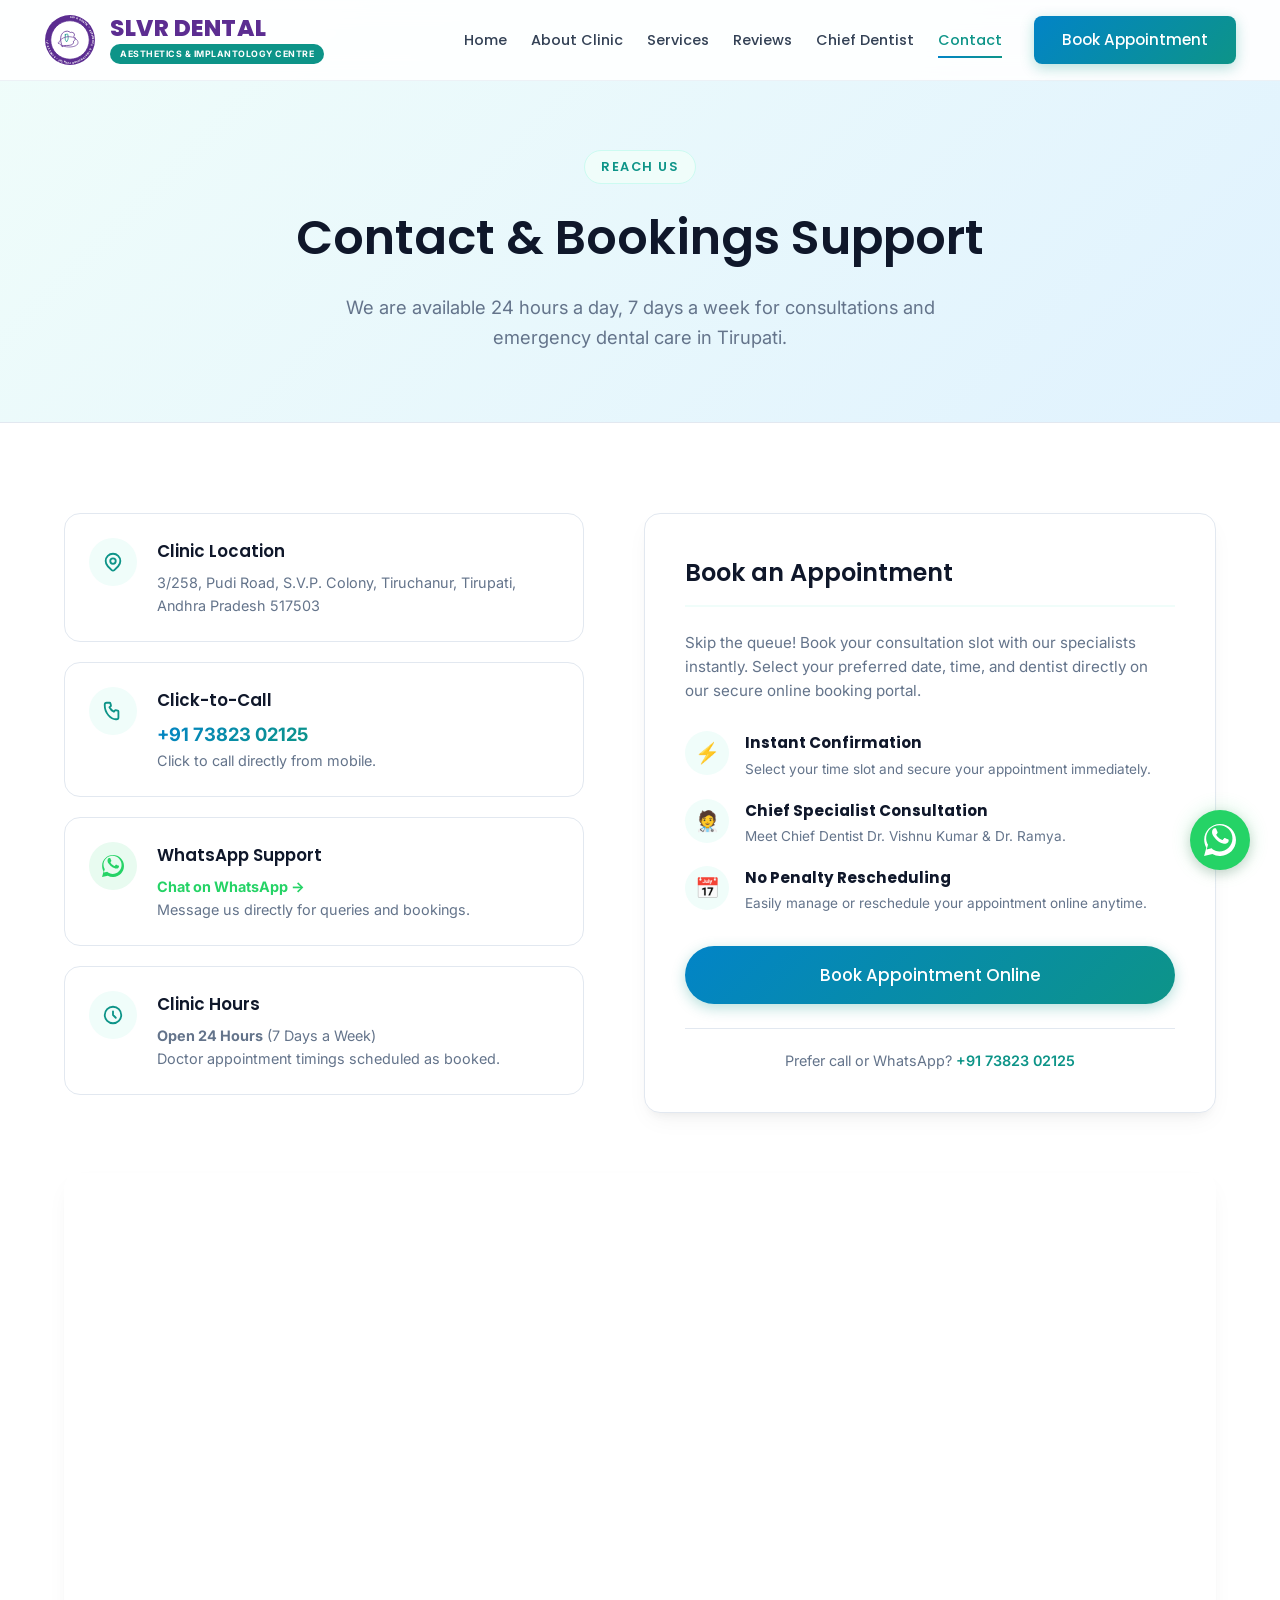
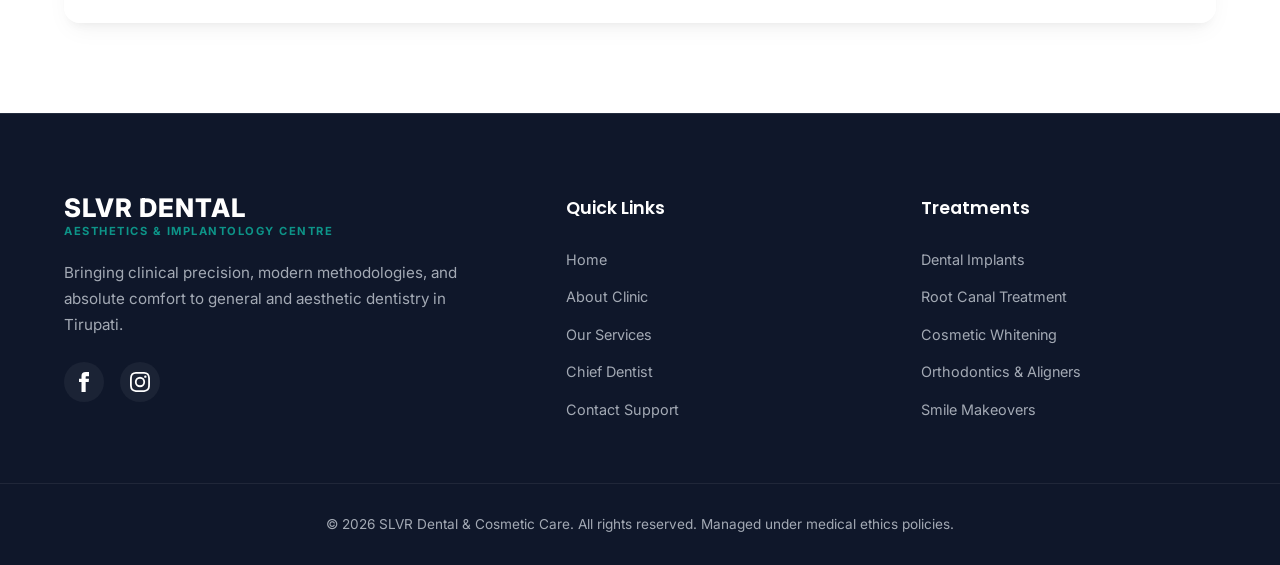
<file: contact.html>
<!DOCTYPE html>
<html lang="en">
<head>
    <meta charset="UTF-8">
    <meta name="viewport" content="width=device-width, initial-scale=1.0">
    <title>Contact Us | SLVR Dental & Cosmetic Care Tirupati</title>
    
    <!-- SEO Meta Tags -->
    <meta name="description" content="Contact SLVR Dental and Cosmetic Care in Tirupati. Call us at +91 73823 02125, request a consultation, or view our clinic map and open hours.">
    <meta name="keywords" content="contact dentist tirupati, dental clinic tiruchanur phone, SLVR dental appointment, dental map tirupati">
    <meta name="author" content="SLVR Dental & Cosmetic Care">
    <link rel="canonical" href="https://slvrdentalandcosmeticcare.in/contact">

    <!-- Open Graph / Facebook -->
    <meta property="og:type" content="website">
    <meta property="og:url" content="https://slvrdentalandcosmeticcare.in/contact">
    <meta property="og:title" content="Contact Us | SLVR Dental & Cosmetic Care Tirupati">
    <meta property="og:description" content="Reach out to SLVR Dental Care. Find our clinic address, phone number support, working hours, and request a slot online.">
    <meta property="og:image" content="assets/images/hero_clinic.png">

    <!-- Twitter -->
    <meta property="twitter:card" content="summary_large_image">
    <meta property="twitter:url" content="https://slvrdentalandcosmeticcare.in/contact">
    <meta property="twitter:title" content="Contact Us | SLVR Dental & Cosmetic Care Tirupati">
    <meta property="twitter:description" content="Reach out to SLVR Dental Care. Find our clinic address, phone number support, working hours, and request a slot online.">
    <meta property="twitter:image" content="assets/images/hero_clinic.png">

    <!-- Google Fonts -->
    <link rel="preconnect" href="https://fonts.googleapis.com">
    <link rel="preconnect" href="https://fonts.gstatic.com" crossorigin>
    <link href="https://fonts.googleapis.com/css2?family=Inter:wght@300;400;500;600;700&family=Poppins:wght@300;400;500;600;700;800&display=swap" rel="stylesheet">

    <!-- Theme Color for Browser -->
    <meta name="theme-color" content="#0d9488">

    <!-- Favicon Mock -->
    <link rel="icon" type="image/png" href="data:image/svg+xml,%3Csvg xmlns='http://www.w3.org/2000/svg' viewBox='0 0 24 24' fill='%230d9488'%3E%3Cpath d='M12 2C6.48 2 2 6.48 2 12s4.48 10 10 10 10-4.48 10-10S17.52 2 12 2zm-1 17.93c-3.95-.49-7-3.85-7-7.93 0-.62.08-1.21.21-1.79L9 15v1c0 1.1.9 2 2 2v1.93zm6.9-2.53c-.26-.81-1-1.4-1.9-1.4h-1v-3c0-.55-.45-1-1-1h-6v-2h2c.55 0 1-.45 1-1V7h2c1.1 0 2-.9 2-2v-.41c2.93 1.19 5 4.06 5 7.41 0 2.08-.8 3.97-2.1 5.39z'/%3E%3C/svg%3E">

    <!-- CSS Stylesheet -->
    <link rel="stylesheet" href="styles.css">

    <!-- JSON-LD Dentist & Schema Markup -->
    <script type="application/ld+json">
    {
      "@context": "https://schema.org",
      "@type": "Dentist",
      "name": "SLVR Dental and Cosmetic Care",
      "image": "https://slvrdentalandcosmeticcare.in/assets/images/hero_clinic.png",
      "@id": "https://slvrdentalandcosmeticcare.in/#dentist",
      "url": "https://slvrdentalandcosmeticcare.in/contact.html",
      "telephone": "+91 73823 02125",
      "priceRange": "$$",
      "address": {
        "@type": "PostalAddress",
        "streetAddress": "3/258, Pudi Road, S.V.P. Colony, Tiruchanur",
        "addressLocality": "Tirupati",
        "addressRegion": "Andhra Pradesh",
        "postalCode": "517503",
        "addressCountry": "IN"
      },
      "geo": {
        "@type": "GeoCoordinates",
        "latitude": 13.6185897,
        "longitude": 79.4449836
      },
      "openingHoursSpecification": {
        "@type": "OpeningHoursSpecification",
        "dayOfWeek": [
          "Monday",
          "Tuesday",
          "Wednesday",
          "Thursday",
          "Friday",
          "Saturday",
          "Sunday"
        ],
        "opens": "00:00",
        "closes": "23:59"
      }
    }
    </script>
</head>
<body>

    <!-- Header / Sticky Navbar -->
    <header class="navbar-header scrolled" id="navbar">
        <div class="nav-container">
            <a href="index.html" class="logo-brand" id="logo-link">
                <!-- SVG Custom Professional Seal Logo -->
                <svg class="logo-icon" viewBox="0 0 100 100" xmlns="http://www.w3.org/2000/svg">
                    <defs>
                        <path id="logo-text-path" d="M 50,8 A 42,42 0 1,1 49.9,8" fill="none" />
                    </defs>
                    <circle cx="50" cy="50" r="48" fill="#5c2d91" />
                    <circle cx="50" cy="50" r="37" fill="#ffffff" stroke="#5c2d91" stroke-width="1.5" />
                    <text font-family="'Poppins', sans-serif" font-size="4.95" font-weight="700" fill="#ffffff" letter-spacing="0.45">
                        <textPath href="#logo-text-path" startOffset="0%">SLVR DENTAL • AESTHETICS & IMPLANTOLOGY CENTRE • SINCE 2017 •</textPath>
                    </text>
                    <g transform="translate(1, 0)">
                        <path d="M 34,62 C 32.5,58 31,53 31,48 C 31,39 36,33 44,33 C 46,33 48,34.5 50,35.5 C 52,34.5 54.5,35.5 56.5,37 C 58,39 58,41.5 56,43 C 58,44 59,46 59,48 C 59,50 57,51.5 55.5,52.5 C 56.5,54.5 55.5,56.5 54,58 C 52.5,59.5 48.5,60.5 45,60.5 C 41,60.5 38,60.5 34,62 Z" fill="none" stroke="#5c2d91" stroke-width="1.5" stroke-linecap="round" stroke-linejoin="round" />
                        <path d="M 40,40 C 40,38.5 41.5,38.5 42.5,39 C 43.5,38.5 45,38.5 45,40 C 45,43.5 46,46 45,49 C 44.5,51 43.5,52 42.5,53.5 C 41.5,52 40.5,51 40,49 C 39.5,46 40,43.5 40,40 Z" fill="none" stroke="#0d9488" stroke-width="1.5" stroke-linecap="round" stroke-linejoin="round" />
                        <path d="M 27,56 C 29,48 40.5,41 53.5,44.5 C 65,48 68.5,57.5 59,61.5 C 49.5,65.5 32.5,63.5 27,56 Z" fill="none" stroke="#5c2d91" stroke-width="1.2" stroke-linecap="round" />
                    </g>
                </svg>
                <div class="logo-text">
                    <span class="logo-main">SLVR DENTAL</span>
                    <span class="logo-sub">Aesthetics & Implantology Centre</span>
                </div>
            </a>

            <!-- Mobile Hamburger Menu Button -->
            <button class="nav-toggle-btn" id="nav-toggle" aria-label="Toggle Menu">
                <span class="hamburger-line"></span>
                <span class="hamburger-line"></span>
                <span class="hamburger-line"></span>
            </button>

            <!-- Navigation Links -->
            <nav class="nav-menu" id="nav-menu">
                <ul class="nav-list">
                    <li><a href="index.html" class="nav-link">Home</a></li>
                    <li><a href="about.html" class="nav-link">About Clinic</a></li>
                    <li><a href="services.html" class="nav-link">Services</a></li>
                    <li><a href="index.html#reviews" class="nav-link">Reviews</a></li>
                    <li><a href="about.html#doctor" class="nav-link">Chief Dentist</a></li>
                    <li><a href="contact.html" class="nav-link active">Contact</a></li>
                </ul>
                <div class="nav-cta">
                    <a href="https://medicares.me/appointments.html?doctorId=doctor-001" class="btn btn-primary nav-book-btn" id="nav-cta-btn">Book Appointment</a>
                </div>
            </nav>
        </div>
    </header>

    <main>
        <!-- Contact Hero -->
        <section class="contact-hero">
            <div class="container">
                <span class="section-tag">Reach Us</span>
                <h1>Contact & Bookings Support</h1>
                <p>We are available 24 hours a day, 7 days a week for consultations and emergency dental care in Tirupati.</p>
            </div>
        </section>

        <!-- Contact Main Grid -->
        <section class="contact-main-section scroll-reveal">
            <div class="container">
                <div class="contact-grid">
                    <!-- Column 1: Info Cards -->
                    <div class="contact-info-cards">
                        <!-- Location Card -->
                        <div class="contact-info-card">
                            <div class="contact-icon-wrapper">
                                <svg fill="none" stroke="currentColor" stroke-width="2" viewBox="0 0 24 24" xmlns="http://www.w3.org/2000/svg"><path stroke-linecap="round" stroke-linejoin="round" d="M17.657 16.657L13.414 20.9a1.998 1.998 0 01-2.827 0l-4.244-4.243a8 8 0 1111.314 0z"></path><path stroke-linecap="round" stroke-linejoin="round" d="M15 11a3 3 0 11-6 0 3 3 0 016 0z"></path></svg>
                            </div>
                            <div class="contact-card-details">
                                <h4>Clinic Location</h4>
                                <p>3/258, Pudi Road, S.V.P. Colony, Tiruchanur, Tirupati, Andhra Pradesh 517503</p>
                            </div>
                        </div>

                        <!-- Phone Card -->
                        <div class="contact-info-card">
                            <div class="contact-icon-wrapper">
                                <svg fill="none" stroke="currentColor" stroke-width="2" viewBox="0 0 24 24" xmlns="http://www.w3.org/2000/svg"><path stroke-linecap="round" stroke-linejoin="round" d="M3 5a2 2 0 012-2h3.28a1 1 0 01.94.725l.548 2.2a1 1 0 01-.321.988l-1.305.98a10.582 10.582 0 004.872 4.872l.98-1.305a1 1 0 01.988-.321l2.2.548a1 1 0 01.725.94V19a2 2 0 01-2 2h-1C9.716 21 3 14.284 3 6V5z"></path></svg>
                            </div>
                            <div class="contact-card-details">
                                <h4>Click-to-Call</h4>
                                <p><a href="tel:+917382302125" class="highlight-text" style="font-weight: 700; font-size: 1.15rem;">+91 73823 02125</a></p>
                                <p>Click to call directly from mobile.</p>
                            </div>
                        </div>

                        <!-- WhatsApp Card -->
                        <div class="contact-info-card">
                            <div class="contact-icon-wrapper" style="background-color: #e8fbf0; color: #25d366;">
                                <svg viewBox="0 0 24 24" width="24" height="24" fill="currentColor"><path d="M.057 24l1.687-6.163c-1.041-1.804-1.588-3.849-1.587-5.946C.06 5.348 5.397.01 12.008.01c3.202.001 6.212 1.246 8.477 3.514 2.266 2.268 3.507 5.28 3.505 8.484-.004 6.657-5.34 11.997-11.953 11.997-2.005-.001-3.973-.502-5.73-1.45L0 24zm6.59-4.846c1.6.95 3.188 1.449 4.825 1.451 5.436 0 9.86-4.37 9.864-9.799.002-2.63-1.023-5.101-2.885-6.97-1.861-1.868-4.339-2.897-6.97-2.899-5.437 0-9.862 4.37-9.866 9.801-.001 1.713.483 3.385 1.4 4.842l-.994 3.63 3.726-.955zm11.218-7.653c-.307-.154-1.817-.896-2.098-.997-.281-.101-.486-.152-.689.154-.202.307-.787.997-.965 1.199-.177.202-.355.228-.662.074-.307-.154-1.3-.478-2.478-1.527-.917-.818-1.536-1.829-1.716-2.137-.18-.307-.019-.474.135-.627.138-.138.307-.359.462-.538.154-.18.206-.307.307-.513.102-.206.051-.385-.026-.538-.077-.154-.689-1.659-.943-2.271-.248-.598-.5-.518-.689-.527-.179-.009-.384-.01-.589-.01-.205 0-.538.077-.82.385-.282.307-1.077 1.051-1.077 2.562 0 1.512 1.102 2.972 1.256 3.177.154.205 2.17 3.31 5.257 4.639.734.316 1.307.505 1.753.647.737.234 1.407.2 1.938.12.593-.09 1.817-.743 2.073-1.459.256-.718.256-1.332.18-1.46-.078-.127-.282-.205-.59-.359z"/></svg>
                            </div>
                            <div class="contact-card-details">
                                <h4>WhatsApp Support</h4>
                                <p><a href="https://wa.me/917382302125?text=Hi%2C%20I%20would%20like%20to%20book%20an%20appointment." target="_blank" rel="noopener noreferrer" style="color: #25d366; font-weight: 700;">Chat on WhatsApp →</a></p>
                                <p>Message us directly for queries and bookings.</p>
                            </div>
                        </div>

                        <!-- Hours Card -->
                        <div class="contact-info-card">
                            <div class="contact-icon-wrapper">
                                <svg fill="none" stroke="currentColor" stroke-width="2" viewBox="0 0 24 24" xmlns="http://www.w3.org/2000/svg"><path stroke-linecap="round" stroke-linejoin="round" d="M12 8v4l3 3m6-3a9 9 0 11-18 0 9 9 0 0118 0z"></path></svg>
                            </div>
                            <div class="contact-card-details">
                                <h4>Clinic Hours</h4>
                                <p><strong>Open 24 Hours</strong> (7 Days a Week)</p>
                                <p>Doctor appointment timings scheduled as booked.</p>
                            </div>
                        </div>
                    </div>

                    <!-- Column 2: Direct Appointment Booking Card -->
                    <div class="contact-form-container contact-booking-card">
                        <h3>Book an Appointment</h3>
                        <p class="booking-card-desc">
                            Skip the queue! Book your consultation slot with our specialists instantly. Select your preferred date, time, and dentist directly on our secure online booking portal.
                        </p>
                        
                        <div class="booking-features">
                            <div class="b-feature">
                                <div class="b-feature-icon">⚡</div>
                                <div class="b-feature-content">
                                    <strong>Instant Confirmation</strong>
                                    <p>Select your time slot and secure your appointment immediately.</p>
                                </div>
                            </div>
                            <div class="b-feature">
                                <div class="b-feature-icon">🧑‍⚕️</div>
                                <div class="b-feature-content">
                                    <strong>Chief Specialist Consultation</strong>
                                    <p>Meet Chief Dentist Dr. Vishnu Kumar & Dr. Ramya.</p>
                                </div>
                            </div>
                            <div class="b-feature">
                                <div class="b-feature-icon">📅</div>
                                <div class="b-feature-content">
                                    <strong>No Penalty Rescheduling</strong>
                                    <p>Easily manage or reschedule your appointment online anytime.</p>
                                </div>
                            </div>
                        </div>

                        <div class="booking-card-action">
                            <a href="https://medicares.me/appointments.html?doctorId=doctor-001" class="btn btn-primary btn-large btn-full-width" id="direct-booking-btn" style="text-decoration: none;">Book Appointment Online</a>
                        </div>
                        
                        <div class="booking-card-footer">
                            <p>Prefer call or WhatsApp? <a href="tel:+917382302125">+91 73823 02125</a></p>
                        </div>
                    </div>
                </div>

                <!-- Google Maps Full Width Embed -->
                <div class="contact-map-wrapper" style="height: 450px; margin-top: 60px; border-radius: var(--border-radius-md); overflow: hidden; box-shadow: var(--shadow-md); border: 4px solid var(--bg-white);">
                    <iframe 
                        src="https://www.google.com/maps/embed?pb=!1m18!1m12!1m3!1d3877.017772659384!2d79.4449836!3d13.6185897!2m3!1f0!2f0!3f0!3m2!1i1024!2i768!4f13.1!3m3!1m2!1s0x3cd13fd8b49e29a9%3A0x6b4329b329bc29eb!2sSLVR%20Dental%20%26%20Cosmetic%20Care!5e0!3m2!1sen!2sin!4v1655000000000!5m2!1sen!2sin" 
                        width="100%" 
                        height="100%" 
                        style="border:0;" 
                        allowfullscreen="" 
                        loading="lazy" 
                        referrerpolicy="no-referrer-when-downgrade"
                        title="SLVR Dental & Cosmetic Care Tirupati Location Map">
                    </iframe>
                </div>
            </div>
        </section>
    </main>

    <!-- Footer -->
    <footer class="footer-bar">
        <div class="container footer-grid">
            <div class="footer-about">
                <div class="footer-logo">
                    <span class="f-logo-main">SLVR DENTAL</span>
                    <span class="f-logo-sub">Aesthetics & Implantology Centre</span>
                </div>
                <p>Bringing clinical precision, modern methodologies, and absolute comfort to general and aesthetic dentistry in Tirupati.</p>
                <div class="footer-social-icons">
                    <a href="#" class="social-icon-link" aria-label="Facebook">
                        <svg viewBox="0 0 24 24" width="20" height="20" fill="currentColor"><path d="M9 8h-3v4h3v12h5v-12h3.642l.358-4h-4v-1.667c0-.955.192-1.333 1.115-1.333h2.885v-5h-3.808c-3.596 0-5.192 1.583-5.192 4.615v3.385z"/></svg>
                    </a>
                    <a href="#" class="social-icon-link" aria-label="Instagram">
                        <svg viewBox="0 0 24 24" width="20" height="20" fill="currentColor"><path d="M12 2.163c3.204 0 3.584.012 4.85.07 3.252.148 4.771 1.691 4.919 4.919.058 1.265.069 1.645.069 4.849 0 3.205-.012 3.584-.069 4.849-.149 3.225-1.664 4.771-4.919 4.919-1.266.058-1.644.07-4.85.07-3.204 0-3.584-.012-4.849-.07-3.26-.149-4.771-1.699-4.919-4.92-.058-1.265-.07-1.644-.07-4.849 0-3.204.013-3.583.07-4.849.149-3.227 1.664-4.771 4.919-4.919 1.266-.057 1.645-.069 4.849-.069zM12 0C8.741 0 8.333.014 7.053.072 2.695.272.273 2.69.073 7.051.014 8.333 0 8.741 0 12c0 3.259.014 3.668.072 4.948.2 4.358 2.618 6.78 6.98 6.98 1.281.058 1.689.072 4.948.072 3.259 0 3.668-.014 4.948-.072 4.354-.2 6.782-2.618 6.979-6.98.059-1.28.073-1.689.073-4.948 0-3.259-.014-3.667-.072-4.947-.196-4.354-2.617-6.78-6.979-6.98C15.668.014 15.259 0 12 0zm0 5.838a6.162 6.162 0 100 12.324 6.162 6.162 0 000-12.324zM12 16a4 4 0 110-8 4 4 0 010 8zm6.406-11.845a1.44 1.44 0 100 2.881 1.44 1.44 0 000-2.881z"/></svg>
                    </a>
                </div>
            </div>
            
            <div class="footer-links">
                <h4>Quick Links</h4>
                <ul>
                    <li><a href="index.html">Home</a></li>
                    <li><a href="about.html">About Clinic</a></li>
                    <li><a href="services.html">Our Services</a></li>
                    <li><a href="about.html#doctor">Chief Dentist</a></li>
                    <li><a href="contact.html">Contact Support</a></li>
                </ul>
            </div>
            
            <div class="footer-services">
                <h4>Treatments</h4>
                <ul>
                    <li><a href="dental-implants-tirupati.html">Dental Implants</a></li>
                    <li><a href="root-canal-tirupati.html">Root Canal Treatment</a></li>
                    <li><a href="teeth-whitening-tirupati.html">Cosmetic Whitening</a></li>
                    <li><a href="braces-aligners-tirupati.html">Orthodontics & Aligners</a></li>
                    <li><a href="services.html#smile-makeover">Smile Makeovers</a></li>
                </ul>
            </div>
        </div>
        <div class="footer-bottom">
            <p>&copy; 2026 SLVR Dental & Cosmetic Care. All rights reserved. Managed under medical ethics policies.</p>
        </div>
    </footer>

    <!-- WhatsApp Floating Action Button -->
    <a href="https://wa.me/917382302125?text=Hi%2C%20I%20would%20like%20to%20know%20more%20about%20dental%20treatments%20at%20SLVR%20Dental%20Care." class="whatsapp-float-btn" target="_blank" rel="noopener noreferrer" aria-label="Chat with SLVR Dental on WhatsApp">
        <svg class="whatsapp-icon" viewBox="0 0 24 24" xmlns="http://www.w3.org/2000/svg">
            <path d="M.057 24l1.687-6.163c-1.041-1.804-1.588-3.849-1.587-5.946C.06 5.348 5.397.01 12.008.01c3.202.001 6.212 1.246 8.477 3.514 2.266 2.268 3.507 5.28 3.505 8.484-.004 6.657-5.34 11.997-11.953 11.997-2.005-.001-3.973-.502-5.73-1.45L0 24zm6.59-4.846c1.6.95 3.188 1.449 4.825 1.451 5.436 0 9.86-4.37 9.864-9.799.002-2.63-1.023-5.101-2.885-6.97-1.861-1.868-4.339-2.897-6.97-2.899-5.437 0-9.862 4.37-9.866 9.801-.001 1.713.483 3.385 1.4 4.842l-.994 3.63 3.726-.955zm11.218-7.653c-.307-.154-1.817-.896-2.098-.997-.281-.101-.486-.152-.689.154-.202.307-.787.997-.965 1.199-.177.202-.355.228-.662.074-.307-.154-1.3-.478-2.478-1.527-.917-.818-1.536-1.829-1.716-2.137-.18-.307-.019-.474.135-.627.138-.138.307-.359.462-.538.154-.18.206-.307.307-.513.102-.206.051-.385-.026-.538-.077-.154-.689-1.659-.943-2.271-.248-.598-.5-.518-.689-.527-.179-.009-.384-.01-.589-.01-.205 0-.538.077-.82.385-.282.307-1.077 1.051-1.077 2.562 0 1.512 1.102 2.972 1.256 3.177.154.205 2.17 3.31 5.257 4.639.734.316 1.307.505 1.753.647.737.234 1.407.2 1.938.12.593-.09 1.817-.743 2.073-1.459.256-.718.256-1.332.18-1.46-.078-.127-.282-.205-.59-.359z" fill="#FFF"/>
        </svg>
    </a>

    <!-- Sticky Appointment Action Bar for Mobile -->
    <div class="sticky-action-bar">
        <div class="sticky-bar-container">
            <a href="tel:+917382302125" class="sticky-btn sticky-btn-call">
                <svg fill="none" stroke="currentColor" stroke-width="2.5" viewBox="0 0 24 24" width="18" height="18" xmlns="http://www.w3.org/2000/svg"><path stroke-linecap="round" stroke-linejoin="round" d="M3 5a2 2 0 012-2h3.28a1 1 0 01.94.725l.548 2.2a1 1 0 01-.321.988l-1.305.98a10.582 10.582 0 004.872 4.872l.98-1.305a1 1 0 01.988-.321l2.2.548a1 1 0 01.725.94V19a2 2 0 01-2 2h-1C9.716 21 3 14.284 3 6V5z"></path></svg>
                Call Clinic
            </a>
            <a href="https://medicares.me/appointments.html?doctorId=doctor-001" class="sticky-btn sticky-btn-book">
                <svg fill="none" stroke="currentColor" stroke-width="2.5" viewBox="0 0 24 24" width="18" height="18" xmlns="http://www.w3.org/2000/svg"><path stroke-linecap="round" stroke-linejoin="round" d="M8 7V3m8 4V3m-9 8h10M5 21h14a2 2 0 002-2V7a2 2 0 00-2-2H5a2 2 0 00-2 2v12a2 2 0 002 2z"></path></svg>
                Book Slot
            </a>
        </div>
    </div>

    <!-- JS Script -->
    <script src="scripts.js"></script>
</body>
</html>
</file>
<file: styles.css>
/* ==========================================
   Design System & Global Variables
   ========================================== */
:root {
    --primary-blue: #0284c7;
    --primary-blue-dark: #0369a1;
    --primary-teal: #0d9488;
    --primary-teal-dark: #0f766e;
    --primary-dark: #0f172a;
    --secondary-dark: #1e293b;
    --text-main: #334155;
    --text-muted: #64748b;
    --bg-light: #f8fafc;
    --bg-white: #ffffff;
    --accent-gold: #facc15;
    
    /* Gradients */
    --gradient-primary: linear-gradient(135deg, var(--primary-blue) 0%, var(--primary-teal) 100%);
    --gradient-dark: linear-gradient(135deg, #0f172a 0%, #1e293b 100%);
    --gradient-soft: linear-gradient(135deg, #f0fdfa 0%, #e0f2fe 100%);
    
    /* Shadows */
    --shadow-sm: 0 2px 4px rgba(0,0,0,0.02);
    --shadow-md: 0 10px 25px -5px rgba(0, 0, 0, 0.05), 0 8px 10px -6px rgba(0, 0, 0, 0.05);
    --shadow-lg: 0 20px 30px -10px rgba(15, 23, 42, 0.08);
    --shadow-glow: 0 0 25px rgba(13, 148, 136, 0.2);
    
    /* Transitions */
    --transition-fast: 0.2s cubic-bezier(0.4, 0, 0.2, 1);
    --transition-normal: 0.4s cubic-bezier(0.4, 0, 0.2, 1);
    
    /* Borders */
    --border-radius-sm: 8px;
    --border-radius-md: 16px;
    --border-radius-lg: 24px;
    --border-color: #e2e8f0;
}

/* ==========================================
   Base Styles & Reset
   ========================================== */
* {
    margin: 0;
    padding: 0;
    box-sizing: border-box;
}

html {
    scroll-behavior: smooth;
    font-size: 16px;
}

body {
    font-family: 'Inter', sans-serif;
    color: var(--text-main);
    background-color: var(--bg-white);
    line-height: 1.6;
    overflow-x: hidden;
}

h1, h2, h3, h4, h5, h6 {
    font-family: 'Poppins', sans-serif;
    color: var(--primary-dark);
    font-weight: 600;
}

a {
    text-decoration: none;
    color: inherit;
    transition: var(--transition-fast);
}

img {
    max-width: 100%;
    height: auto;
    display: block;
}

ul {
    list-style: none;
}

.container {
    width: 100%;
    max-width: 1200px;
    margin: 0 auto;
    padding: 0 24px;
}

/* ==========================================
   Reusable Components & Buttons
   ========================================== */
.btn {
    display: inline-flex;
    align-items: center;
    justify-content: center;
    padding: 12px 28px;
    border-radius: var(--border-radius-sm);
    font-family: 'Poppins', sans-serif;
    font-weight: 500;
    font-size: 0.95rem;
    cursor: pointer;
    transition: all 0.3s cubic-bezier(0.4, 0, 0.2, 1);
    border: none;
    outline: none;
}

.btn-primary {
    background: var(--gradient-primary);
    color: var(--bg-white);
    box-shadow: 0 4px 14px rgba(13, 148, 136, 0.3);
}

.btn-primary:hover {
    transform: translateY(-2px);
    box-shadow: 0 6px 20px rgba(13, 148, 136, 0.5);
}

.btn-secondary {
    background-color: var(--bg-light);
    color: var(--primary-dark);
    border: 1px solid var(--border-color);
}

.btn-secondary:hover {
    background-color: var(--border-color);
    transform: translateY(-2px);
}

.btn-large {
    padding: 16px 36px;
    font-size: 1.05rem;
    border-radius: 50px;
}

.btn-small {
    padding: 8px 16px;
    font-size: 0.85rem;
}

.highlight-text {
    background: var(--gradient-primary);
    -webkit-background-clip: text;
    -webkit-text-fill-color: transparent;
}

.section-tag {
    display: inline-block;
    padding: 6px 16px;
    background-color: #f0fdfa;
    color: var(--primary-teal);
    font-family: 'Poppins', sans-serif;
    font-weight: 600;
    font-size: 0.8rem;
    text-transform: uppercase;
    letter-spacing: 1.5px;
    border-radius: 50px;
    margin-bottom: 16px;
    border: 1px solid #ccfbf1;
}

.section-title {
    font-size: 2.25rem;
    line-height: 1.25;
    margin-bottom: 16px;
}

.section-subtitle {
    font-size: 1.1rem;
    color: var(--text-muted);
    max-width: 600px;
}

.section-header {
    text-align: center;
    margin-bottom: 60px;
    display: flex;
    flex-direction: column;
    align-items: center;
}

/* ==========================================
   Header & Sticky Navbar
   ========================================== */
.navbar-header {
    position: fixed;
    top: 0;
    left: 0;
    width: 100%;
    z-index: 1000;
    background-color: rgba(255, 255, 255, 0.9);
    backdrop-filter: blur(12px);
    border-bottom: 1px solid rgba(226, 232, 240, 0.6);
    transition: all 0.3s ease;
}

.navbar-header.scrolled {
    padding: 8px 0;
    box-shadow: var(--shadow-sm);
    background-color: rgba(255, 255, 255, 0.95);
}

.nav-container {
    display: flex;
    align-items: center;
    justify-content: space-between;
    height: 80px;
    padding: 0 24px;
    max-width: 1240px;
    margin: 0 auto;
}

.logo-brand {
    display: flex;
    align-items: center;
    gap: 14px;
}

.logo-icon {
    width: 52px;
    height: 52px;
    flex-shrink: 0;
}

.logo-text {
    display: flex;
    flex-direction: column;
    align-items: flex-start;
}

.logo-main {
    font-size: 1.45rem;
    font-weight: 800;
    color: #5c2d91;
    letter-spacing: 0.5px;
    line-height: 1.1;
    font-family: 'Poppins', sans-serif;
}

.logo-sub {
    font-size: 0.55rem;
    font-weight: 700;
    color: var(--bg-white);
    background-color: var(--primary-teal);
    padding: 3px 10px;
    border-radius: 50px;
    letter-spacing: 0.5px;
    text-transform: uppercase;
    margin-top: 3px;
    display: inline-block;
    white-space: nowrap;
}

.nav-menu {
    display: flex;
    align-items: center;
    gap: 32px;
}

.nav-list {
    display: flex;
    align-items: center;
    gap: 24px;
}

.nav-link {
    font-family: 'Poppins', sans-serif;
    font-size: 0.9rem;
    font-weight: 500;
    color: var(--text-main);
    position: relative;
    padding: 8px 0;
}

.nav-link::after {
    content: '';
    position: absolute;
    bottom: 0;
    left: 0;
    width: 0;
    height: 2px;
    background: var(--gradient-primary);
    transition: var(--transition-fast);
}

.nav-link:hover, .nav-link.active {
    color: var(--primary-teal);
}

.nav-link:hover::after, .nav-link.active::after {
    width: 100%;
}

.nav-toggle-btn {
    display: none;
    flex-direction: column;
    gap: 6px;
    background: none;
    border: none;
    cursor: pointer;
    padding: 4px;
    z-index: 1010;
}

.hamburger-line {
    width: 28px;
    height: 3px;
    background-color: var(--primary-dark);
    border-radius: 4px;
    transition: all 0.3s ease;
}

/* ==========================================
   Hero Section
   ========================================== */
.hero-section {
    padding-top: 140px;
    padding-bottom: 80px;
    background-color: var(--bg-white);
    position: relative;
    overflow: hidden;
}

.hero-section::before {
    content: '';
    position: absolute;
    top: 0;
    right: 0;
    width: 45%;
    height: 100%;
    background: var(--gradient-soft);
    opacity: 0.7;
    border-bottom-left-radius: 200px;
    z-index: 0;
}

.hero-container {
    display: grid;
    grid-template-columns: 1.1fr 0.9fr;
    gap: 60px;
    align-items: center;
    position: relative;
    z-index: 1;
}

.hero-badge {
    display: inline-flex;
    align-items: center;
    gap: 8px;
    padding: 8px 16px;
    background-color: rgba(2, 132, 199, 0.08);
    color: var(--primary-blue-dark);
    font-size: 0.85rem;
    font-weight: 600;
    border-radius: 50px;
    margin-bottom: 24px;
    border: 1px solid rgba(2, 132, 199, 0.15);
}

.hero-title {
    font-size: 3.5rem;
    line-height: 1.15;
    margin-bottom: 24px;
}

.hero-subtitle {
    font-size: 1.15rem;
    color: var(--text-muted);
    margin-bottom: 40px;
    max-width: 580px;
}

.hero-actions {
    display: flex;
    gap: 16px;
    margin-bottom: 40px;
}

.hero-rating-badge {
    display: flex;
    align-items: center;
    gap: 16px;
    padding: 12px 20px;
    background-color: var(--bg-white);
    border-radius: var(--border-radius-md);
    box-shadow: var(--shadow-md);
    max-width: max-content;
}

.mini-rating-info {
    display: flex;
    flex-direction: column;
}

.stars-container {
    color: var(--accent-gold);
    font-size: 1.1rem;
    line-height: 1;
    margin-bottom: 4px;
}

.rating-text {
    font-size: 0.8rem;
    color: var(--text-main);
}

.hero-image-wrapper {
    position: relative;
    width: 100%;
}

.hero-image-bg-glow {
    position: absolute;
    width: 120%;
    height: 120%;
    top: -10%;
    left: -10%;
    background: radial-gradient(circle, rgba(13, 148, 136, 0.15) 0%, rgba(255,255,255,0) 70%);
    z-index: 0;
}

.hero-image-container {
    position: relative;
    border-radius: var(--border-radius-lg);
    overflow: visible;
    box-shadow: var(--shadow-lg);
    z-index: 1;
}

.hero-main-img {
    border-radius: var(--border-radius-lg);
    width: 100%;
    height: 480px;
    object-fit: cover;
    border: 4px solid var(--bg-white);
}

.floating-badge {
    position: absolute;
    background-color: rgba(255, 255, 255, 0.95);
    backdrop-filter: blur(8px);
    padding: 14px 20px;
    border-radius: var(--border-radius-md);
    box-shadow: var(--shadow-lg);
    display: flex;
    align-items: center;
    gap: 12px;
    border: 1px solid rgba(226, 232, 240, 0.8);
    animation: floatAnimation 4s ease-in-out infinite;
}

.floating-badge h4 {
    font-size: 0.9rem;
    margin-bottom: 2px;
}

.floating-badge p {
    font-size: 0.75rem;
    color: var(--text-muted);
}

.f-badge-icon {
    font-size: 1.5rem;
    background-color: #f0fdfa;
    width: 40px;
    height: 40px;
    border-radius: 50px;
    display: flex;
    align-items: center;
    justify-content: center;
}

.badge-1 {
    top: 15%;
    left: -40px;
}

.badge-2 {
    bottom: 15%;
    right: -20px;
    animation-delay: 2s;
}

/* ==========================================
   About Section
   ========================================== */
.about-section {
    padding: 100px 0;
    background-color: var(--bg-light);
}

.about-grid {
    display: grid;
    grid-template-columns: 1.15fr 0.85fr;
    gap: 80px;
    align-items: center;
}

.about-para {
    font-size: 1.05rem;
    color: var(--text-muted);
    margin-bottom: 24px;
}

.about-features {
    margin-top: 32px;
    display: flex;
    flex-direction: column;
    gap: 16px;
}

.about-feature-item {
    display: flex;
    align-items: center;
    gap: 12px;
    font-weight: 600;
    color: var(--primary-dark);
}

.feat-icon {
    width: 20px;
    height: 20px;
    color: var(--primary-teal);
    flex-shrink: 0;
}

.about-stats-container {
    position: relative;
}

.stats-card-bg {
    position: absolute;
    width: 105%;
    height: 105%;
    top: -2.5%;
    left: -2.5%;
    background: var(--gradient-primary);
    border-radius: var(--border-radius-lg);
    opacity: 0.05;
    z-index: 0;
}

.stats-grid {
    display: grid;
    grid-template-columns: repeat(2, 1fr);
    gap: 20px;
    position: relative;
    z-index: 1;
}

.stat-card {
    background-color: var(--bg-white);
    padding: 32px 24px;
    border-radius: var(--border-radius-md);
    box-shadow: var(--shadow-sm);
    text-align: center;
    border: 1px solid var(--border-color);
    transition: all 0.3s ease;
}

.stat-card:hover {
    transform: translateY(-5px);
    box-shadow: var(--shadow-md);
    border-color: rgba(13, 148, 136, 0.3);
}

.stat-icon-wrapper {
    width: 50px;
    height: 50px;
    border-radius: 50px;
    background-color: #f0fdfa;
    color: var(--primary-teal);
    display: flex;
    align-items: center;
    justify-content: center;
    margin: 0 auto 16px;
}

.stat-icon {
    width: 24px;
    height: 24px;
}

.stat-number {
    font-size: 2rem;
    font-weight: 700;
    color: var(--primary-dark);
    margin-bottom: 4px;
}

.stat-title {
    font-size: 0.85rem;
    color: var(--text-muted);
    font-weight: 500;
    text-transform: uppercase;
    letter-spacing: 0.5px;
}

/* ==========================================
   Services Section
   ========================================== */
.services-section {
    padding: 100px 0;
    background-color: var(--bg-white);
}

.services-grid {
    display: grid;
    grid-template-columns: repeat(3, 1fr);
    gap: 32px;
}

/* Service Card layout */
.service-card {
    background-color: var(--bg-white);
    border: 1px solid var(--border-color);
    border-radius: var(--border-radius-md);
    padding: 40px 32px;
    transition: all 0.4s cubic-bezier(0.4, 0, 0.2, 1);
    display: flex;
    flex-direction: column;
    position: relative;
    overflow: hidden;
}

.service-card::before {
    content: '';
    position: absolute;
    top: 0;
    left: 0;
    width: 100%;
    height: 4px;
    background: var(--gradient-primary);
    transform: scaleX(0);
    transform-origin: left;
    transition: transform 0.4s ease;
}

.service-card:hover::before {
    transform: scaleX(1);
}

.service-card:hover {
    transform: translateY(-8px);
    box-shadow: var(--shadow-lg);
    border-color: rgba(13, 148, 136, 0.2);
}

.service-icon-bg {
    width: 68px;
    height: 68px;
    border-radius: var(--border-radius-sm);
    background-color: #f0fdfa;
    color: var(--primary-teal);
    display: flex;
    align-items: center;
    justify-content: center;
    margin-bottom: 28px;
    transition: all 0.4s ease;
}

.service-card:hover .service-icon-bg {
    background-color: var(--primary-teal);
    color: var(--bg-white);
}

.service-icon {
    width: 34px;
    height: 34px;
}

.service-card-title {
    font-size: 1.35rem;
    margin-bottom: 16px;
}

.service-card-desc {
    color: var(--text-muted);
    font-size: 0.95rem;
    margin-bottom: 24px;
    flex-grow: 1;
    line-height: 1.7;
}

.service-link {
    font-family: 'Poppins', sans-serif;
    font-weight: 600;
    font-size: 0.9rem;
    color: var(--primary-blue);
    display: inline-flex;
    align-items: center;
}

.service-card:hover .service-link {
    color: var(--primary-teal);
}

/* Make 4th and 5th items centered on desktop if we want, or naturally expand grid */
@media(min-width: 1025px) {
    .services-grid > :nth-child(4) {
        grid-column: 1 / 2;
    }
    .services-grid > :nth-child(5) {
        grid-column: 2 / 3;
    }
}

/* ==========================================
   Why Choose Us Section
   ========================================== */
.why-section {
    padding: 100px 0;
    background-color: var(--bg-light);
}

.why-grid {
    display: grid;
    grid-template-columns: repeat(3, 1fr);
    gap: 32px;
}

.why-card {
    background-color: var(--bg-white);
    padding: 40px;
    border-radius: var(--border-radius-md);
    box-shadow: var(--shadow-sm);
    border: 1px solid var(--border-color);
    transition: all 0.3s ease;
}

.why-card:hover {
    transform: translateY(-5px);
    box-shadow: var(--shadow-md);
    border-color: rgba(2, 132, 199, 0.3);
}

.why-icon-box {
    width: 60px;
    height: 60px;
    border-radius: 50px;
    background-color: #e0f2fe;
    color: var(--primary-blue);
    display: flex;
    align-items: center;
    justify-content: center;
    margin-bottom: 24px;
}

.why-card-icon {
    width: 28px;
    height: 28px;
}

.why-card h3 {
    font-size: 1.25rem;
    margin-bottom: 12px;
}

.why-card p {
    color: var(--text-muted);
    font-size: 0.95rem;
    line-height: 1.6;
}

/* ==========================================
   Google Reviews Style Section
   ========================================== */
.reviews-section {
    padding: 100px 0;
    background-color: var(--bg-white);
    overflow: hidden;
}

/* Google Scorecard widget */
.google-scorecard {
    background-color: var(--bg-white);
    border: 1px solid var(--border-color);
    border-radius: var(--border-radius-md);
    padding: 32px;
    margin-bottom: 50px;
    display: grid;
    grid-template-columns: 1.2fr 1.6fr 1.2fr;
    gap: 32px;
    align-items: center;
    box-shadow: var(--shadow-sm);
}

.scorecard-left {
    display: flex;
    align-items: center;
    gap: 24px;
    border-right: 1px solid var(--border-color);
    padding-right: 16px;
}

.scorecard-info {
    display: flex;
    flex-direction: column;
}

.scorecard-num {
    font-size: 2.75rem;
    font-weight: 700;
    line-height: 1.1;
    color: var(--primary-dark);
}

.scorecard-stars {
    color: var(--accent-gold);
    font-size: 1.3rem;
    margin: 4px 0;
}

.scorecard-count {
    font-size: 0.8rem;
    color: var(--text-muted);
}

.scorecard-center {
    display: flex;
    flex-direction: column;
    gap: 6px;
    border-right: 1px solid var(--border-color);
    padding-right: 16px;
}

.rating-bar-row {
    display: flex;
    align-items: center;
    gap: 12px;
}

.bar-label {
    font-size: 0.8rem;
    color: var(--text-main);
    width: 42px;
    text-align: right;
}

.bar-outer {
    flex-grow: 1;
    height: 8px;
    background-color: #f1f5f9;
    border-radius: 4px;
    overflow: hidden;
}

.bar-inner {
    height: 100%;
    background-color: var(--accent-gold);
    border-radius: 4px;
}

.bar-percent {
    font-size: 0.8rem;
    color: var(--text-muted);
    width: 32px;
}

.scorecard-right {
    display: flex;
    flex-direction: column;
    align-items: center;
    justify-content: center;
    gap: 12px;
}

.verify-badge {
    font-size: 0.75rem;
    color: var(--primary-teal);
    font-weight: 600;
    display: flex;
    align-items: center;
    gap: 4px;
}

/* Carousel container & track */
.carousel-container {
    position: relative;
    width: 100%;
    display: flex;
    align-items: center;
}

.carousel-track-wrapper {
    overflow: hidden;
    width: 100%;
    padding: 10px 0 30px;
}

.carousel-track {
    display: flex;
    transition: transform 0.5s cubic-bezier(0.4, 0, 0.2, 1);
    gap: 24px;
}

.review-card {
    flex: 0 0 calc((100% - 48px) / 3); /* Shows 3 cards */
    background-color: var(--bg-white);
    border: 1px solid var(--border-color);
    border-radius: var(--border-radius-md);
    padding: 24px;
    box-shadow: var(--shadow-sm);
    display: flex;
    flex-direction: column;
    position: relative;
    min-height: 240px;
    transition: all 0.3s ease;
}

.review-card:hover {
    transform: translateY(-4px);
    box-shadow: var(--shadow-md);
    border-color: rgba(226, 232, 240, 1);
}

.review-header {
    display: flex;
    align-items: center;
    gap: 12px;
    margin-bottom: 12px;
    position: relative;
}

.review-user-avatar {
    width: 40px;
    height: 40px;
    border-radius: 50%;
    color: var(--bg-white);
    font-weight: 700;
    font-size: 1.1rem;
    display: flex;
    align-items: center;
    justify-content: center;
}

/* Google style initials avatar backgrounds */
.bg-color-1 { background-color: #ea4335; }
.bg-color-2 { background-color: #34a853; }
.bg-color-3 { background-color: #4285f4; }
.bg-color-4 { background-color: #fbbc05; }
.bg-color-5 { background-color: #ab47bc; }
.bg-color-6 { background-color: #00acc1; }
.bg-color-7 { background-color: #795548; }
.bg-color-8 { background-color: #ff7043; }

.review-user-info {
    display: flex;
    flex-direction: column;
}

.review-user-name {
    font-size: 0.95rem;
    font-weight: 600;
    color: var(--primary-dark);
}

.review-user-meta {
    font-size: 0.75rem;
    color: var(--text-muted);
}

.google-g-badge {
    position: absolute;
    top: 0;
    right: 0;
    width: 20px;
    height: 20px;
    border-radius: 50%;
    background-color: #f1f5f9;
    color: #4285f4;
    font-size: 0.7rem;
    font-weight: 800;
    display: flex;
    align-items: center;
    justify-content: center;
}

.review-stars {
    color: var(--accent-gold);
    font-size: 0.95rem;
    margin-bottom: 12px;
    display: flex;
    align-items: center;
    gap: 2px;
}

.review-date {
    font-size: 0.75rem;
    color: var(--text-muted);
    margin-left: 8px;
    font-family: 'Inter', sans-serif;
}

.review-body-text {
    font-size: 0.9rem;
    color: var(--text-main);
    line-height: 1.5;
    flex-grow: 1;
    overflow: hidden;
}

/* Google style 'more' truncation styles */
.expanded-parent p {
    display: -webkit-box;
    -webkit-line-clamp: 3;
    -webkit-box-orient: vertical;
    overflow: hidden;
}

.expanded-parent.is-expanded p {
    display: block;
    overflow: visible;
}

.review-expand-btn {
    background: none;
    border: none;
    color: var(--primary-blue);
    font-size: 0.8rem;
    font-weight: 600;
    cursor: pointer;
    padding: 2px 0;
    display: inline-block;
}

.expanded-parent.is-expanded .review-expand-btn {
    display: none;
}

/* Nav arrows style */
.carousel-nav {
    position: absolute;
    top: 50%;
    transform: translateY(-50%);
    width: 50px;
    height: 50px;
    border-radius: 50%;
    background-color: var(--bg-white);
    border: 1px solid var(--border-color);
    box-shadow: var(--shadow-sm);
    color: var(--primary-dark);
    display: flex;
    align-items: center;
    justify-content: center;
    cursor: pointer;
    z-index: 10;
    transition: all 0.3s ease;
}

.carousel-nav:hover {
    background-color: var(--primary-teal);
    color: var(--bg-white);
    border-color: var(--primary-teal);
    box-shadow: var(--shadow-md);
}

.carousel-nav.prev {
    left: -24px;
}

.carousel-nav.next {
    right: -24px;
}

.carousel-dots {
    display: flex;
    justify-content: center;
    gap: 8px;
    margin-top: 20px;
}

.dot {
    width: 10px;
    height: 10px;
    border-radius: 50%;
    background-color: var(--border-color);
    cursor: pointer;
    transition: all 0.3s ease;
}

.dot.active {
    background-color: var(--primary-teal);
    width: 24px;
    border-radius: 5px;
}

/* ==========================================
   Doctor Profile Section
   ========================================== */
.doctor-section {
    padding: 100px 0;
    background-color: var(--bg-light);
}

.doctor-card-container {
    background-color: var(--bg-white);
    border: 1px solid var(--border-color);
    border-radius: var(--border-radius-lg);
    box-shadow: var(--shadow-lg);
    padding: 50px;
    display: grid;
    grid-template-columns: 0.85fr 1.15fr;
    gap: 60px;
    align-items: center;
}

.doctor-image-side {
    position: relative;
    width: 100%;
    max-width: 380px;
    margin: 0 auto;
}

.doctor-outline-frame {
    position: absolute;
    top: 15px;
    left: 15px;
    width: 100%;
    height: 100%;
    border: 3px solid var(--primary-teal);
    border-radius: var(--border-radius-md);
    z-index: 0;
}

.dr-profile-img {
    position: relative;
    width: 100%;
    height: 400px;
    object-fit: cover;
    border-radius: var(--border-radius-md);
    border: 4px solid var(--bg-white);
    box-shadow: var(--shadow-md);
    z-index: 1;
}

.doctor-experience-tag {
    position: absolute;
    bottom: -15px;
    left: -15px;
    background-color: var(--primary-dark);
    color: var(--bg-white);
    padding: 14px 22px;
    border-radius: var(--border-radius-sm);
    display: flex;
    align-items: center;
    gap: 12px;
    box-shadow: var(--shadow-md);
    z-index: 2;
}

.exp-num {
    font-size: 2.25rem;
    font-weight: 700;
    color: var(--primary-teal);
    line-height: 1;
}

.exp-text {
    font-size: 0.75rem;
    text-transform: uppercase;
    font-weight: 600;
    letter-spacing: 0.5px;
    line-height: 1.3;
}

.doctor-info-side {
    display: flex;
    flex-direction: column;
}

.dr-title {
    color: var(--primary-teal);
    font-weight: 700;
    font-size: 0.9rem;
    text-transform: uppercase;
    letter-spacing: 1.5px;
    margin-bottom: 8px;
}

.dr-name {
    font-size: 2.25rem;
    margin-bottom: 20px;
}

.dr-intro {
    font-size: 1.05rem;
    color: var(--text-muted);
    margin-bottom: 20px;
    line-height: 1.7;
}

.doctor-bullet-list {
    display: flex;
    flex-direction: column;
    gap: 16px;
    margin: 12px 0 32px;
}

.bullet-item {
    display: flex;
    gap: 16px;
    align-items: flex-start;
}

.bullet-check {
    width: 24px;
    height: 24px;
    border-radius: 50%;
    background-color: #f0fdfa;
    color: var(--primary-teal);
    font-weight: 700;
    display: flex;
    align-items: center;
    justify-content: center;
    flex-shrink: 0;
}

.bullet-text {
    font-size: 0.95rem;
    color: var(--text-main);
}

.bullet-text strong {
    color: var(--primary-dark);
}

/* ==========================================
   Appointment Section (CTA Only)
   ========================================== */
.appointment-section {
    padding: 100px 0;
    background: var(--gradient-dark);
    color: var(--bg-white);
    text-align: center;
    position: relative;
    overflow: hidden;
}

.appointment-section::before {
    content: '';
    position: absolute;
    top: 50%;
    left: 50%;
    transform: translate(-50%, -50%);
    width: 600px;
    height: 600px;
    background: radial-gradient(circle, rgba(13, 148, 136, 0.15) 0%, rgba(255,255,255,0) 70%);
    z-index: 0;
}

.appoint-container {
    position: relative;
    z-index: 1;
}

.appoint-content {
    display: flex;
    flex-direction: column;
    align-items: center;
}

.appoint-tag {
    display: inline-block;
    padding: 6px 16px;
    background-color: rgba(13, 148, 136, 0.2);
    color: var(--primary-teal);
    font-family: 'Poppins', sans-serif;
    font-weight: 600;
    font-size: 0.8rem;
    text-transform: uppercase;
    letter-spacing: 1.5px;
    border-radius: 50px;
    margin-bottom: 20px;
    border: 1px solid rgba(13, 148, 136, 0.3);
}

.appoint-title {
    color: var(--bg-white);
    font-size: 2.5rem;
    margin-bottom: 16px;
    max-width: 700px;
}

.appoint-sub {
    color: rgba(226, 232, 240, 0.8);
    font-size: 1.15rem;
    margin-bottom: 36px;
    max-width: 600px;
}

/* ==========================================
   Contact Section
   ========================================== */
.contact-section {
    padding: 100px 0;
    background-color: var(--bg-white);
}

.contact-grid {
    display: grid;
    grid-template-columns: 1fr 1.1fr;
    gap: 60px;
    align-items: stretch;
}

.contact-info-cards {
    display: flex;
    flex-direction: column;
    gap: 20px;
}

.contact-info-card {
    background-color: var(--bg-white);
    border: 1px solid var(--border-color);
    border-radius: var(--border-radius-md);
    padding: 24px;
    display: flex;
    gap: 20px;
    align-items: flex-start;
    transition: all 0.3s ease;
}

.contact-info-card:hover {
    transform: translateX(5px);
    border-color: rgba(13, 148, 136, 0.3);
    box-shadow: var(--shadow-sm);
}

.contact-icon-wrapper {
    width: 48px;
    height: 48px;
    border-radius: 50%;
    background-color: #f0fdfa;
    color: var(--primary-teal);
    display: flex;
    align-items: center;
    justify-content: center;
    flex-shrink: 0;
}

.contact-icon-wrapper svg {
    width: 22px;
    height: 22px;
}

.contact-card-details h4 {
    font-size: 1.05rem;
    margin-bottom: 6px;
}

.contact-card-details p {
    font-size: 0.9rem;
    color: var(--text-muted);
}

.contact-card-details a:hover {
    color: var(--primary-teal);
}

.contact-map-wrapper {
    width: 100%;
    height: 100%;
    min-height: 400px;
    border-radius: var(--border-radius-lg);
    overflow: hidden;
    box-shadow: var(--shadow-md);
    border: 4px solid var(--bg-white);
}

/* ==========================================
   Footer Styling
   ========================================== */
.footer-bar {
    background-color: var(--primary-dark);
    color: rgba(226, 232, 240, 0.7);
    padding: 80px 0 30px;
    border-top: 1px solid rgba(226, 232, 240, 0.1);
}

.footer-grid {
    display: grid;
    grid-template-columns: 1.5fr 1fr 1fr;
    gap: 60px;
    margin-bottom: 60px;
}

.footer-about p {
    margin-top: 20px;
    font-size: 0.95rem;
    line-height: 1.7;
}

.footer-logo {
    display: flex;
    flex-direction: column;
}

.f-logo-main {
    font-size: 1.6rem;
    font-weight: 800;
    color: var(--bg-white);
    letter-spacing: 1px;
    line-height: 1.1;
}

.f-logo-sub {
    font-size: 0.7rem;
    font-weight: 700;
    color: var(--primary-teal);
    letter-spacing: 1.5px;
    text-transform: uppercase;
}

.footer-social-icons {
    display: flex;
    gap: 16px;
    margin-top: 24px;
}

.social-icon-link {
    width: 40px;
    height: 40px;
    border-radius: 50%;
    background-color: rgba(255, 255, 255, 0.05);
    color: var(--bg-white);
    display: flex;
    align-items: center;
    justify-content: center;
    transition: all 0.3s ease;
}

.social-icon-link:hover {
    background-color: var(--primary-teal);
    transform: translateY(-3px);
}

.footer-links h4, .footer-services h4 {
    color: var(--bg-white);
    font-size: 1.1rem;
    margin-bottom: 24px;
}

.footer-links ul, .footer-services ul {
    display: flex;
    flex-direction: column;
    gap: 12px;
}

.footer-links a, .footer-services a {
    font-size: 0.9rem;
    transition: var(--transition-fast);
}

.footer-links a:hover, .footer-services a:hover {
    color: var(--primary-teal);
    padding-left: 4px;
}

.footer-bottom {
    border-top: 1px solid rgba(225, 225, 225, 0.08);
    padding-top: 30px;
    text-align: center;
    font-size: 0.85rem;
}

/* ==========================================
   WhatsApp Floating Widget
   ========================================== */
.whatsapp-float-btn {
    position: fixed;
    bottom: 30px;
    right: 30px;
    width: 60px;
    height: 60px;
    background-color: #25d366;
    color: var(--bg-white);
    border-radius: 50%;
    display: flex;
    align-items: center;
    justify-content: center;
    box-shadow: 0 4px 15px rgba(37, 211, 102, 0.4);
    z-index: 999;
    transition: all 0.3s ease;
    animation: pulseWhatsapp 2s infinite;
}

.whatsapp-float-btn:hover {
    background-color: #128c7e;
    transform: scale(1.08);
}

.whatsapp-icon {
    width: 32px;
    height: 32px;
}

.whatsapp-tooltip {
    position: absolute;
    right: 75px;
    background-color: var(--primary-dark);
    color: var(--bg-white);
    padding: 8px 14px;
    border-radius: 6px;
    font-size: 0.75rem;
    font-weight: 500;
    white-space: nowrap;
    opacity: 1;
    pointer-events: none;
    box-shadow: var(--shadow-md);
    transition: opacity 0.5s ease-out;
}

.whatsapp-tooltip::after {
    content: '';
    position: absolute;
    top: 50%;
    left: 100%;
    transform: translateY(-50%);
    border-width: 6px;
    border-style: solid;
    border-color: transparent transparent transparent var(--primary-dark);
}

/* ==========================================
   Scroll Reveal & Keyframe Animations
   ========================================== */
.scroll-reveal {
    opacity: 0;
    transform: translateY(40px);
    transition: opacity 0.8s ease, transform 0.8s ease;
}

.scroll-reveal.active {
    opacity: 1;
    transform: translateY(0);
}

/* Custom Keyframes */
@keyframes floatAnimation {
    0% { transform: translateY(0px); }
    50% { transform: translateY(-10px); }
    100% { transform: translateY(0px); }
}

@keyframes pulseWhatsapp {
    0% { box-shadow: 0 0 0 0 rgba(37, 211, 102, 0.4); }
    70% { box-shadow: 0 0 0 15px rgba(37, 211, 102, 0); }
    100% { box-shadow: 0 0 0 0 rgba(37, 211, 102, 0); }
}

/* Entry Animations */
.fade-in-up {
    opacity: 0;
    transform: translateY(30px);
    animation: fadeInUp 0.8s forwards cubic-bezier(0.4, 0, 0.2, 1);
}

.fade-in-right {
    opacity: 0;
    transform: translateX(40px);
    animation: fadeInRight 0.8s forwards cubic-bezier(0.4, 0, 0.2, 1);
}

.delay-1 { animation-delay: 0.2s; }
.delay-2 { animation-delay: 0.4s; }
.delay-3 { animation-delay: 0.6s; }
.delay-4 { animation-delay: 0.8s; }

@keyframes fadeInUp {
    to {
        opacity: 1;
        transform: translateY(0);
    }
}

@keyframes fadeInRight {
    to {
        opacity: 1;
        transform: translateX(0);
    }
}

/* Ripple button style micro-interaction */
.ripple {
    position: relative;
    overflow: hidden;
}

/* ==========================================
   Responsive Breakpoints
   ========================================== */
@media (max-width: 1024px) {
    .hero-container {
        grid-template-columns: 1fr;
        gap: 50px;
        text-align: center;
    }
    
    .hero-section::before {
        width: 100%;
        border-bottom-left-radius: 0;
        border-bottom-right-radius: 0;
        height: 50%;
    }
    
    .hero-title {
        font-size: 2.75rem;
    }
    
    .hero-subtitle {
        margin: 0 auto 30px;
    }
    
    .hero-actions {
        justify-content: center;
    }
    
    .hero-rating-badge {
        margin: 0 auto;
    }
    
    .hero-image-wrapper {
        max-width: 500px;
        margin: 0 auto;
    }
    
    .hero-main-img {
        height: 380px;
    }
    
    .about-grid {
        grid-template-columns: 1fr;
        gap: 50px;
    }
    
    .services-grid {
        grid-template-columns: repeat(2, 1fr);
    }
    
    .services-grid > :nth-child(4),
    .services-grid > :nth-child(5) {
        grid-column: auto;
    }
    
    .why-grid {
        grid-template-columns: repeat(2, 1fr);
    }
    
    .google-scorecard {
        grid-template-columns: 1fr 1fr;
        gap: 24px;
    }
    
    .scorecard-right {
        grid-column: span 2;
        flex-direction: row;
        justify-content: space-between;
        border-top: 1px solid var(--border-color);
        padding-top: 20px;
    }
    
    .review-card {
        flex: 0 0 calc((100% - 24px) / 2); /* 2 reviews visible */
    }
    
    .doctor-card-container {
        grid-template-columns: 1fr;
        gap: 50px;
    }
    
    .doctor-image-side {
        order: 2;
    }
    
    .doctor-info-side {
        order: 1;
    }
    
    .contact-grid {
        grid-template-columns: 1fr;
    }
    
    .contact-map-wrapper {
        min-height: 350px;
    }
}

@media (max-width: 768px) {
    .nav-toggle-btn {
        display: flex;
    }
    
    .nav-menu {
        position: fixed;
        top: 80px;
        left: -100%;
        width: 100%;
        height: calc(100vh - 80px);
        background-color: var(--bg-white);
        flex-direction: column;
        align-items: center;
        justify-content: flex-start;
        padding-top: 60px;
        gap: 40px;
        transition: all 0.4s cubic-bezier(0.4, 0, 0.2, 1);
        border-top: 1px solid var(--border-color);
        box-shadow: var(--shadow-lg);
    }
    
    .nav-menu.open {
        left: 0;
    }
    
    .nav-list {
        flex-direction: column;
        gap: 30px;
    }
    
    .nav-link {
        font-size: 1.1rem;
    }
    
    .hamburger-line.open:nth-child(1) {
        transform: translateY(9px) rotate(45deg);
    }
    
    .hamburger-line.open:nth-child(2) {
        opacity: 0;
    }
    
    .hamburger-line.open:nth-child(3) {
        transform: translateY(-9px) rotate(-45deg);
    }
    
    .hero-title {
        font-size: 2.25rem;
    }
    
    .services-grid, .why-grid {
        grid-template-columns: 1fr;
    }
    
    .review-card {
        flex: 0 0 100%; /* 1 review visible */
    }
    
    .carousel-nav.prev {
        left: -10px;
    }
    
    .carousel-nav.next {
        right: -10px;
    }
    
    .google-scorecard {
        grid-template-columns: 1fr;
        padding: 24px;
    }
    
    .scorecard-left {
        border-right: none;
        border-bottom: 1px solid var(--border-color);
        padding-bottom: 20px;
        padding-right: 0;
        justify-content: center;
    }
    
    .scorecard-center {
        border-right: none;
        border-bottom: 1px solid var(--border-color);
        padding-bottom: 20px;
        padding-right: 0;
    }
    
    .scorecard-right {
        grid-column: span 1;
        border-top: none;
        padding-top: 0;
        flex-direction: column;
    }
    
    .doctor-card-container {
        padding: 30px 20px;
    }
    
    .dr-profile-img {
        height: 320px;
    }
    
    .footer-grid {
        grid-template-columns: 1fr;
        gap: 40px;
    }
    
    .badge-1 {
        left: 0;
    }
    
    .badge-2 {
        right: 0;
    }
}

/* ==========================================
   Before/After Gallery Section
   ========================================== */
.gallery-section {
    padding: 100px 0;
    background-color: var(--bg-light);
}

.gallery-grid {
    display: grid;
    grid-template-columns: repeat(3, 1fr);
    gap: 32px;
}

.gallery-item {
    background-color: var(--bg-white);
    border-radius: var(--border-radius-md);
    overflow: hidden;
    box-shadow: var(--shadow-sm);
    border: 1px solid var(--border-color);
    transition: all 0.4s ease;
}

.gallery-item:hover {
    transform: translateY(-8px);
    box-shadow: var(--shadow-lg);
    border-color: rgba(13, 148, 136, 0.2);
}

.gallery-img-container {
    position: relative;
    width: 100%;
    height: 260px;
    overflow: hidden;
}

.gallery-img-container img {
    width: 100%;
    height: 100%;
    object-fit: cover;
    transition: transform 0.6s ease;
}

.gallery-item:hover .gallery-img-container img {
    transform: scale(1.05);
}

.gallery-badges {
    position: absolute;
    top: 16px;
    left: 16px;
    right: 16px;
    display: flex;
    justify-content: space-between;
    pointer-events: none;
}

.badge-before, .badge-after {
    font-family: 'Poppins', sans-serif;
    font-size: 0.75rem;
    font-weight: 700;
    text-transform: uppercase;
    padding: 4px 10px;
    border-radius: 4px;
    box-shadow: 0 2px 8px rgba(0, 0, 0, 0.1);
}

.badge-before {
    background-color: rgba(15, 23, 42, 0.85);
    color: #fff;
}

.badge-after {
    background-color: rgba(13, 148, 136, 0.9);
    color: #fff;
}

.gallery-info {
    padding: 24px;
}

.gallery-info h3 {
    font-size: 1.15rem;
    margin-bottom: 8px;
    color: var(--primary-dark);
}

.gallery-info p {
    font-size: 0.9rem;
    color: var(--text-muted);
    line-height: 1.5;
}

/* ==========================================
   WhatsApp Floating Button Styles
   ========================================== */
.whatsapp-float-btn {
    position: fixed;
    bottom: 30px;
    right: 30px;
    width: 60px;
    height: 60px;
    background-color: #25d366;
    border-radius: 50%;
    display: flex;
    align-items: center;
    justify-content: center;
    box-shadow: 0 4px 12px rgba(0, 0, 0, 0.15), 0 0 20px rgba(37, 211, 102, 0.2);
    z-index: 999;
    transition: all 0.3s cubic-bezier(0.4, 0, 0.2, 1);
}

.whatsapp-float-btn:hover {
    transform: scale(1.1) translateY(-3px);
    box-shadow: 0 6px 18px rgba(0, 0, 0, 0.25), 0 0 25px rgba(37, 211, 102, 0.45);
}

.whatsapp-icon {
    width: 32px;
    height: 32px;
}

.whatsapp-tooltip {
    position: absolute;
    right: 75px;
    background-color: var(--primary-dark);
    color: #fff;
    padding: 8px 16px;
    border-radius: var(--border-radius-sm);
    font-size: 0.8rem;
    font-family: 'Poppins', sans-serif;
    font-weight: 500;
    white-space: nowrap;
    pointer-events: none;
    box-shadow: var(--shadow-md);
    opacity: 1;
    transition: opacity 0.4s ease;
}

/* ==========================================
   Sticky Appointment Action Bar (Mobile-first)
   ========================================== */
.sticky-action-bar {
    position: fixed;
    bottom: 0;
    left: 0;
    width: 100%;
    background-color: rgba(255, 255, 255, 0.95);
    backdrop-filter: blur(8px);
    box-shadow: 0 -4px 15px rgba(15, 23, 42, 0.08);
    z-index: 998;
    display: none;
    border-top: 1px solid var(--border-color);
}

.sticky-bar-container {
    display: grid;
    grid-template-columns: 1fr 1fr;
    gap: 12px;
    padding: 12px 16px;
}

.sticky-btn {
    display: flex;
    align-items: center;
    justify-content: center;
    gap: 8px;
    padding: 12px;
    border-radius: var(--border-radius-sm);
    font-family: 'Poppins', sans-serif;
    font-size: 0.9rem;
    font-weight: 600;
    text-align: center;
}

.sticky-btn-call {
    background-color: var(--bg-light);
    color: var(--primary-dark);
    border: 1px solid var(--border-color);
}

.sticky-btn-book {
    background: var(--gradient-primary);
    color: #fff;
    box-shadow: 0 4px 10px rgba(13, 148, 136, 0.2);
}

/* ==========================================
   Services Page Styles
   ========================================== */
.services-hero {
    padding: 150px 0 70px;
    background: var(--gradient-soft);
    text-align: center;
    position: relative;
    border-bottom: 1px solid var(--border-color);
}

.services-hero h1 {
    font-size: 3rem;
    line-height: 1.2;
    margin-bottom: 16px;
    color: var(--primary-dark);
}

.services-hero p {
    font-size: 1.15rem;
    color: var(--text-muted);
    max-width: 600px;
    margin: 0 auto;
}

.services-detail-section {
    padding: 90px 0;
    background-color: var(--bg-white);
    border-bottom: 1px solid var(--border-color);
}

.services-detail-section:nth-child(even) {
    background-color: var(--bg-light);
}

.service-detail-grid {
    display: grid;
    grid-template-columns: 1.15fr 0.85fr;
    gap: 70px;
    align-items: center;
}

.services-detail-section:nth-child(even) .service-detail-grid {
    grid-template-columns: 0.85fr 1.15fr;
}

.service-text-col {
    display: flex;
    flex-direction: column;
}

.service-tag-label {
    font-family: 'Poppins', sans-serif;
    font-size: 0.8rem;
    font-weight: 700;
    color: var(--primary-teal);
    text-transform: uppercase;
    letter-spacing: 1.5px;
    margin-bottom: 12px;
}

.service-heading {
    font-size: 2.25rem;
    margin-bottom: 20px;
    color: var(--primary-dark);
}

.service-overview {
    font-size: 1.05rem;
    color: var(--text-muted);
    margin-bottom: 28px;
    line-height: 1.75;
}

.service-benefits-title {
    font-size: 1.2rem;
    margin-bottom: 16px;
    color: var(--primary-dark);
}

.service-benefits-list {
    display: grid;
    grid-template-columns: repeat(2, 1fr);
    gap: 16px;
    margin-bottom: 32px;
}

.benefit-check-item {
    display: flex;
    align-items: center;
    gap: 10px;
    font-weight: 500;
    color: var(--text-main);
}

.benefit-check-icon {
    width: 18px;
    height: 18px;
    color: var(--primary-teal);
    flex-shrink: 0;
}

.service-timeline-title {
    font-size: 1.2rem;
    margin-bottom: 16px;
    color: var(--primary-dark);
}

.service-timeline {
    display: flex;
    flex-direction: column;
    gap: 20px;
    margin-bottom: 36px;
}

.timeline-step {
    display: flex;
    gap: 16px;
}

.step-number {
    width: 28px;
    height: 28px;
    border-radius: 50%;
    background-color: #f0fdfa;
    color: var(--primary-teal);
    font-weight: 700;
    font-size: 0.85rem;
    display: flex;
    align-items: center;
    justify-content: center;
    flex-shrink: 0;
    border: 1px solid #ccfbf1;
}

.step-info h4 {
    font-size: 0.95rem;
    margin-bottom: 4px;
    color: var(--primary-dark);
}

.step-info p {
    font-size: 0.85rem;
    color: var(--text-muted);
}

.service-action-buttons {
    display: flex;
    gap: 16px;
}

.service-img-wrapper {
    position: relative;
    border-radius: var(--border-radius-md);
    overflow: hidden;
    box-shadow: var(--shadow-md);
    border: 4px solid var(--bg-white);
}

.service-img-wrapper img {
    width: 100%;
    height: 420px;
    object-fit: cover;
}

/* FAQ Accordion Styles */
.service-faq-container {
    margin-top: 40px;
}

.faq-accordion {
    border: 1px solid var(--border-color);
    border-radius: var(--border-radius-sm);
    overflow: hidden;
    margin-bottom: 12px;
    background-color: var(--bg-white);
    transition: all 0.3s ease;
}

.faq-accordion:hover {
    border-color: rgba(13, 148, 136, 0.3);
}

.faq-header {
    padding: 18px 24px;
    background-color: var(--bg-white);
    cursor: pointer;
    display: flex;
    justify-content: space-between;
    align-items: center;
    user-select: none;
    transition: background-color var(--transition-fast);
}

.faq-header:hover {
    background-color: var(--bg-light);
}

.faq-question {
    font-family: 'Poppins', sans-serif;
    font-size: 1rem;
    font-weight: 600;
    color: var(--primary-dark);
}

.faq-icon-arrow {
    width: 18px;
    height: 18px;
    color: var(--text-muted);
    transition: transform var(--transition-fast);
}

.faq-content {
    max-height: 0;
    overflow: hidden;
    transition: max-height var(--transition-normal) ease-out;
}

.faq-content-inner {
    padding: 0 24px 20px;
    color: var(--text-muted);
    font-size: 0.95rem;
    line-height: 1.65;
}

.faq-accordion.open {
    border-color: rgba(13, 148, 136, 0.4);
    box-shadow: var(--shadow-sm);
}

.faq-accordion.open .faq-icon-arrow {
    transform: rotate(180deg);
    color: var(--primary-teal);
}

.faq-accordion.open .faq-content {
    max-height: 500px;
}

/* ==========================================
   About Page Styles
   ========================================== */
.about-hero {
    padding: 150px 0 70px;
    background: var(--gradient-soft);
    text-align: center;
    border-bottom: 1px solid var(--border-color);
}

.about-hero h1 {
    font-size: 3rem;
    margin-bottom: 16px;
    color: var(--primary-dark);
}

.about-hero p {
    font-size: 1.15rem;
    color: var(--text-muted);
    max-width: 600px;
    margin: 0 auto;
}

.about-story-section {
    padding: 90px 0;
    background-color: var(--bg-white);
}

.about-story-grid {
    display: grid;
    grid-template-columns: 1.1fr 0.9fr;
    gap: 70px;
    align-items: center;
}

.story-content h2 {
    font-size: 2.25rem;
    margin-bottom: 24px;
    color: var(--primary-dark);
}

.story-content p {
    font-size: 1.05rem;
    color: var(--text-muted);
    margin-bottom: 20px;
    line-height: 1.75;
}

.story-img-wrapper {
    border-radius: var(--border-radius-md);
    overflow: hidden;
    box-shadow: var(--shadow-md);
    border: 4px solid var(--bg-white);
}

.story-img-wrapper img {
    width: 100%;
    height: 420px;
    object-fit: cover;
}

.certifications-section {
    padding: 90px 0;
    background-color: var(--bg-light);
}

.cert-grid {
    display: grid;
    grid-template-columns: repeat(4, 1fr);
    gap: 24px;
    margin-top: 40px;
}

.cert-card {
    background-color: var(--bg-white);
    padding: 36px 24px;
    border-radius: var(--border-radius-md);
    border: 1px solid var(--border-color);
    box-shadow: var(--shadow-sm);
    text-align: center;
    transition: all 0.3s ease;
}

.cert-card:hover {
    transform: translateY(-5px);
    box-shadow: var(--shadow-md);
    border-color: rgba(2, 132, 199, 0.2);
}

.cert-icon-wrapper {
    width: 56px;
    height: 56px;
    border-radius: 50%;
    background-color: #f0fdfa;
    color: var(--primary-teal);
    display: flex;
    align-items: center;
    justify-content: center;
    margin: 0 auto 20px;
}

.cert-icon {
    width: 26px;
    height: 26px;
}

.cert-card h3 {
    font-size: 1.1rem;
    margin-bottom: 8px;
    color: var(--primary-dark);
}

.cert-card p {
    font-size: 0.85rem;
    color: var(--text-muted);
    line-height: 1.4;
}

/* ==========================================
   Contact Page Styles
   ========================================== */
.contact-hero {
    padding: 150px 0 70px;
    background: var(--gradient-soft);
    text-align: center;
    border-bottom: 1px solid var(--border-color);
}

.contact-hero h1 {
    font-size: 3rem;
    margin-bottom: 16px;
    color: var(--primary-dark);
}

.contact-hero p {
    font-size: 1.15rem;
    color: var(--text-muted);
    max-width: 600px;
    margin: 0 auto;
}

.contact-main-section {
    padding: 90px 0;
    background-color: var(--bg-white);
}

.contact-form-container {
    background-color: var(--bg-white);
    padding: 40px;
    border-radius: var(--border-radius-md);
    box-shadow: var(--shadow-md);
    border: 1px solid var(--border-color);
}

.contact-form-container h3 {
    font-size: 1.5rem;
    margin-bottom: 24px;
    border-bottom: 2px solid #f0fdfa;
    padding-bottom: 12px;
    color: var(--primary-dark);
}

.form-group {
    margin-bottom: 20px;
}

.form-label {
    display: block;
    font-family: 'Poppins', sans-serif;
    font-size: 0.85rem;
    font-weight: 600;
    color: var(--primary-dark);
    margin-bottom: 8px;
}

.form-control {
    width: 100%;
    padding: 12px 16px;
    border-radius: var(--border-radius-sm);
    border: 1px solid var(--border-color);
    font-family: 'Inter', sans-serif;
    font-size: 0.95rem;
    transition: all 0.3s ease;
    color: var(--primary-dark);
}

.form-control:focus {
    outline: none;
    border-color: var(--primary-teal);
    box-shadow: 0 0 0 3px rgba(13, 148, 136, 0.15);
}

textarea.form-control {
    resize: vertical;
    min-height: 120px;
}

.form-btn-submit {
    width: 100%;
    padding: 14px;
    border-radius: var(--border-radius-sm);
    font-family: 'Poppins', sans-serif;
    font-weight: 600;
    font-size: 1rem;
    color: #fff;
    background: var(--gradient-primary);
    box-shadow: 0 4px 14px rgba(13, 148, 136, 0.3);
    cursor: pointer;
    border: none;
    transition: all 0.3s ease;
}

.form-btn-submit:hover {
    transform: translateY(-2px);
    box-shadow: 0 6px 20px rgba(13, 148, 136, 0.5);
}

/* Form Success & Error States */
.form-message {
    padding: 12px 16px;
    border-radius: var(--border-radius-sm);
    margin-bottom: 20px;
    font-size: 0.9rem;
    display: none;
}

.form-message.success {
    display: block;
    background-color: #d1fae5;
    color: #065f46;
    border: 1px solid #a7f3d0;
}

.form-message.error {
    display: block;
    background-color: #fee2e2;
    color: #991b1b;
    border: 1px solid #fca5a5;
}

/* Custom Responsive Styles for New Components */
@media (max-width: 1024px) {
    .gallery-grid {
        grid-template-columns: repeat(2, 1fr);
    }
    
    .service-detail-grid, .about-story-grid {
        grid-template-columns: 1fr;
        gap: 40px;
    }
    
    .services-detail-section:nth-child(even) .service-detail-grid {
        grid-template-columns: 1fr;
    }
    
    .services-detail-section:nth-child(even) .service-text-col {
        grid-column: auto;
    }
    
    .services-detail-section:nth-child(even) .service-img-col {
        grid-column: auto;
    }
    
    .cert-grid {
        grid-template-columns: repeat(2, 1fr);
    }
}

@media (max-width: 768px) {
    .sticky-action-bar {
        display: block;
    }
    
    .whatsapp-float-btn {
        bottom: 80px;
        right: 20px;
        width: 50px;
        height: 50px;
    }
    
    .whatsapp-icon {
        width: 28px;
        height: 28px;
    }
    
    .whatsapp-tooltip {
        display: none; /* Hide tooltips on mobile screens */
    }
    
    body {
        padding-bottom: 70px;
    }
}

@media (max-width: 640px) {
    .gallery-grid, .cert-grid {
        grid-template-columns: 1fr;
    }
    
    .service-benefits-list {
        grid-template-columns: 1fr;
    }
    
    .services-hero h1, .about-hero h1, .contact-hero h1 {
        font-size: 2.25rem;
    }
    
    .contact-form-container {
        padding: 24px 16px;
    }
    
    .service-action-buttons {
        flex-direction: column;
        gap: 12px;
    }
}

/* ==========================================
   Direct Booking Card Component
   ========================================== */
.contact-booking-card {
    display: flex;
    flex-direction: column;
}

.booking-card-desc {
    color: var(--text-muted);
    font-size: 0.95rem;
    line-height: 1.6;
    margin-bottom: 28px;
}

.booking-features {
    display: flex;
    flex-direction: column;
    gap: 20px;
    margin-bottom: 32px;
}

.b-feature {
    display: flex;
    gap: 16px;
    align-items: flex-start;
}

.b-feature-icon {
    display: flex;
    align-items: center;
    justify-content: center;
    width: 44px;
    height: 44px;
    border-radius: 50%;
    background-color: #f0fdfa;
    color: var(--primary-teal);
    font-size: 1.25rem;
    flex-shrink: 0;
}

.b-feature-content strong {
    display: block;
    font-family: 'Poppins', sans-serif;
    font-size: 0.95rem;
    color: var(--primary-dark);
    margin-bottom: 4px;
}

.b-feature-content p {
    font-size: 0.85rem;
    color: var(--text-muted);
    line-height: 1.4;
}

.booking-card-action {
    margin-top: auto;
}

.btn-full-width {
    width: 100%;
}

.booking-card-footer {
    text-align: center;
    margin-top: 24px;
    font-size: 0.9rem;
    color: var(--text-muted);
    border-top: 1px solid var(--border-color);
    padding-top: 20px;
}

.booking-card-footer a {
    color: var(--primary-teal);
    font-weight: 600;
    text-decoration: none;
    transition: var(--transition-fast);
}

.booking-card-footer a:hover {
    color: var(--primary-teal-dark);
    text-decoration: underline;
}
</file>
